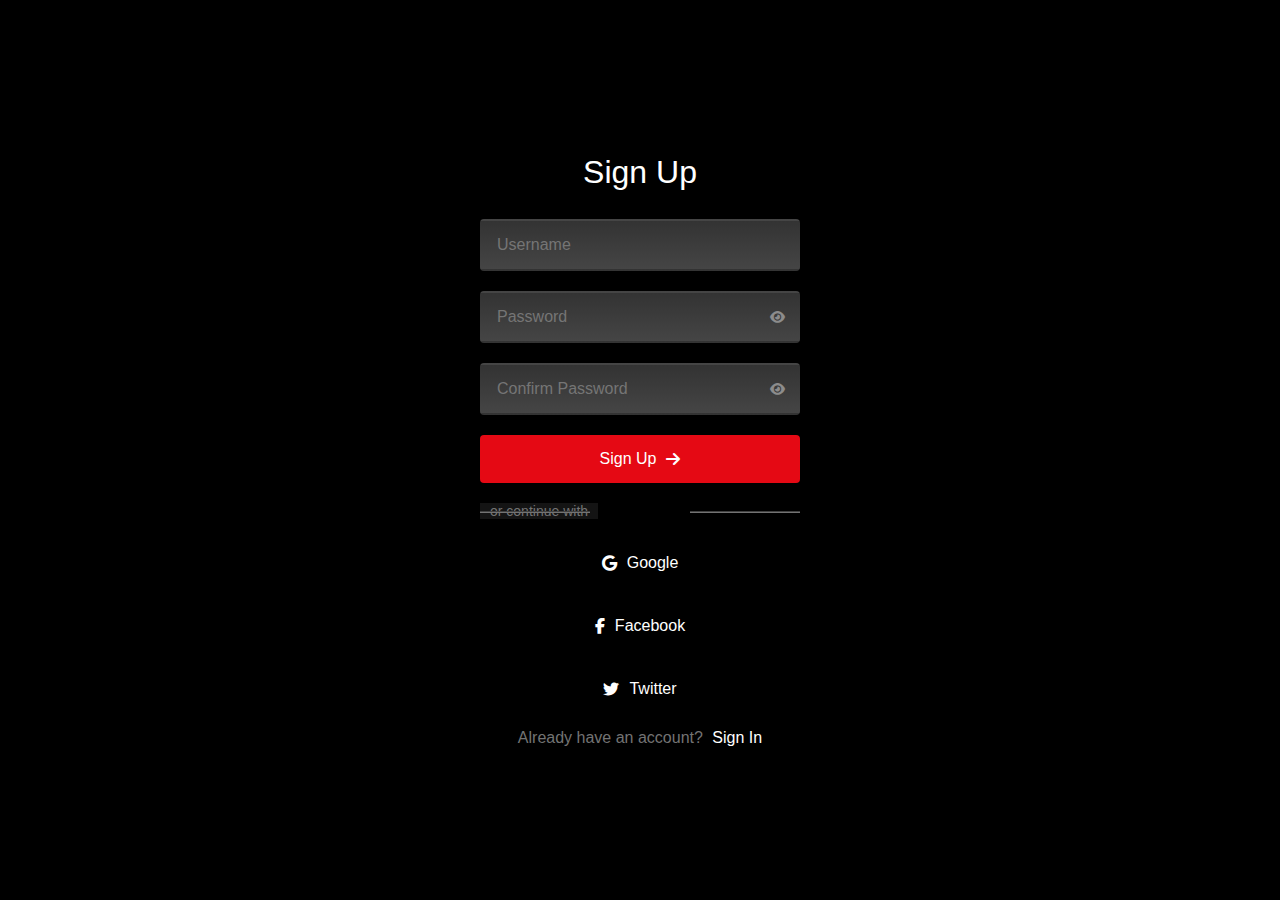
<file: Netflix-Clone-main/signup.html>
<!DOCTYPE html>
<html lang="en">
<head>
    <meta charset="UTF-8">
    <meta name="viewport" content="width=device-width, initial-scale=1.0">
    <title>Netflix Sign Up</title>
    <link rel="stylesheet" href="src/styles.css">
    <link rel="stylesheet" href="https://cdnjs.cloudflare.com/ajax/libs/font-awesome/6.5.1/css/all.min.css">
    <style>
        .signup-container {
            min-height: 100vh;
            background: linear-gradient(rgba(0, 0, 0, 0.7), rgba(0, 0, 0, 0.7)),
                url('https://assets.nflxext.com/ffe/siteui/vlv3/9134db96-10d6-4a64-a619-a21da22f8999/a449fabb-05e4-4c8a-b062-b0bec7d03085/IN-en-20240115-trifectadaily-perspective_alpha_website_large.jpg');
            background-size: cover;
            background-position: center;
            display: flex;
            align-items: center;
            justify-content: center;
            padding: 20px;
        }

        .signup-form {
            width: 100%;
            max-width: 400px;
            background: rgba(0, 0, 0, 0.85);
            padding: 40px;
            border-radius: 8px;
            box-shadow: 0 0 30px rgba(0, 0, 0, 0.7);
        }

        .form-title {
            color: white;
            font-size: 32px;
            font-weight: 500;
            margin-bottom: 28px;
            text-align: center;
        }

        .form-group {
            position: relative;
            margin-bottom: 20px;
        }

        .form-input {
            width: 100%;
            padding: 15px;
            border: 1px solid #333;
            border-radius: 4px;
            background: #333;
            color: white;
            font-size: 16px;
            transition: all 0.3s ease;
        }

        .form-input:focus {
            outline: none;
            background: #454545;
            border-color: #e50914;
        }

        .form-input.error {
            border-color: #e50914;
        }

        .password-input {
            padding-right: 40px;
        }

        .password-toggle {
            position: absolute;
            right: 10px;
            top: 50%;
            transform: translateY(-50%);
            background: none;
            border: none;
            color: #8c8c8c;
            cursor: pointer;
            padding: 5px;
        }

        .password-toggle:hover {
            color: white;
        }

        .error-message {
            color: #e50914;
            font-size: 13px;
            margin-top: 6px;
            display: none;
        }

        .btn {
            width: 100%;
            padding: 15px;
            border: none;
            border-radius: 4px;
            font-size: 16px;
            font-weight: 500;
            cursor: pointer;
            transition: all 0.3s ease;
            display: flex;
            align-items: center;
            justify-content: center;
            gap: 10px;
            margin-bottom: 15px;
        }

        .btn-primary {
            background: #e50914;
            color: white;
        }

        .btn-primary:hover {
            background: #f40612;
        }

        .btn-social {
            color: white;
        }

        .btn-google {
            background: transparent;
        }

        .btn-facebook {
            background: transparent;
        }

        .btn-twitter {
            background: transparent;
        }

        .btn-social:hover {
            opacity: 0.9;
            transform: translateY(-2px);
        }

        .divider {
            display: flex;
            align-items: center;
            text-align: center;
            margin: 20px 0;
            color: #737373;
        }

        .divider::before,
        .divider::after {
            content: '';
            flex: 1;
            border-bottom: 1px solid #737373;
        }

        .divider span {
            padding: 0 10px;
        }

        .signin-link {
            color: #737373;
            text-align: center;
            margin-top: 16px;
        }

        .signin-link a {
            color: white;
            text-decoration: none;
            margin-left: 5px;
        }

        .signin-link a:hover {
            text-decoration: underline;
        }

        .loading {
            pointer-events: none;
            opacity: 0.8;
        }

        @keyframes spin {
            0% { transform: rotate(0deg); }
            100% { transform: rotate(360deg); }
        }

        .spin {
            animation: spin 1s linear infinite;
        }
    </style>
</head>
<body>
    <div class="signup-container">
        <form class="signup-form" id="signupForm">
            <h1 class="form-title">Sign Up</h1>
            
            <div class="form-group">
                <input type="text" class="form-input" id="username" placeholder="Username" required>
                <div class="error-message" id="usernameError">Username is required</div>
            </div>

            <div class="form-group">
                <input type="password" class="form-input password-input" id="password" placeholder="Password" required>
                <button type="button" class="password-toggle" id="passwordToggle">
                    <i class="fas fa-eye"></i>
                </button>
                <div class="error-message" id="passwordError">Password must be at least 6 characters</div>
            </div>

            <div class="form-group">
                <input type="password" class="form-input password-input" id="confirmPassword" placeholder="Confirm Password" required>
                <button type="button" class="password-toggle" id="confirmPasswordToggle">
                    <i class="fas fa-eye"></i>
                </button>
                <div class="error-message" id="confirmPasswordError">Passwords do not match</div>
            </div>

            <button type="submit" class="btn btn-primary" id="signupButton">
                <span>Sign Up</span>
                <i class="fas fa-arrow-right"></i>
            </button>

            <div class="divider">
                <span>or continue with</span>
            </div>

            <button type="button" class="btn btn-social btn-google" onclick="handleSocialLogin('Google')">
                <i class="fab fa-google"></i>
                Google
            </button>

            <button type="button" class="btn btn-social btn-facebook" onclick="handleSocialLogin('Facebook')">
                <i class="fab fa-facebook-f"></i>
                Facebook
            </button>

            <button type="button" class="btn btn-social btn-twitter" onclick="handleSocialLogin('Twitter')">
                <i class="fab fa-twitter"></i>
                Twitter
            </button>

            <p class="signin-link">
                Already have an account?
                <a href="signin.html">Sign In</a>
            </p>
        </form>
    </div>

    <script>
        document.addEventListener('DOMContentLoaded', () => {
            const form = document.getElementById('signupForm');
            const passwordInput = document.getElementById('password');
            const confirmPasswordInput = document.getElementById('confirmPassword');
            const passwordToggle = document.getElementById('passwordToggle');
            const confirmPasswordToggle = document.getElementById('confirmPasswordToggle');
            const signupButton = document.getElementById('signupButton');

            // Toggle password visibility
            function togglePasswordVisibility(input, button) {
                const type = input.type === 'password' ? 'text' : 'password';
                input.type = type;
                button.innerHTML = `<i class="fas fa-${type === 'password' ? 'eye' : 'eye-slash'}"></i>`;
            }

            passwordToggle.addEventListener('click', () => 
                togglePasswordVisibility(passwordInput, passwordToggle));
            
            confirmPasswordToggle.addEventListener('click', () => 
                togglePasswordVisibility(confirmPasswordInput, confirmPasswordToggle));

            // Form validation
            function showError(input, message) {
                const errorElement = document.getElementById(`${input.id}Error`);
                input.classList.add('error');
                errorElement.style.display = 'block';
                errorElement.textContent = message;
            }

            function hideError(input) {
                const errorElement = document.getElementById(`${input.id}Error`);
                input.classList.remove('error');
                errorElement.style.display = 'none';
            }

            function validateForm() {
                let isValid = true;
                const username = document.getElementById('username');

                if (!username.value.trim()) {
                    showError(username, 'Username is required');
                    isValid = false;
                }

                if (passwordInput.value.length < 6) {
                    showError(passwordInput, 'Password must be at least 6 characters');
                    isValid = false;
                }

                if (passwordInput.value !== confirmPasswordInput.value) {
                    showError(confirmPasswordInput, 'Passwords do not match');
                    isValid = false;
                }

                return isValid;
            }

            // Handle form submission
            form.addEventListener('submit', async (e) => {
                e.preventDefault();
                if (!validateForm()) return;

                signupButton.disabled = true;
                signupButton.classList.add('loading');
                signupButton.innerHTML = '<i class="fas fa-spinner spin"></i> Signing up...';

                try {
                    // Simulate API call
                    await new Promise(resolve => setTimeout(resolve, 2000));
                    
                    signupButton.innerHTML = '<i class="fas fa-check"></i> Success!';
                    setTimeout(() => {
                        window.location.href = 'browse.html';
                    }, 1000);
                } catch (error) {
                    signupButton.innerHTML = '<i class="fas fa-times"></i> Error';
                    setTimeout(() => {
                        signupButton.disabled = false;
                        signupButton.classList.remove('loading');
                        signupButton.innerHTML = '<span>Sign Up</span><i class="fas fa-arrow-right"></i>';
                    }, 2000);
                }
            });

            // Clear errors on input
            const inputs = form.querySelectorAll('.form-input');
            inputs.forEach(input => {
                input.addEventListener('input', () => hideError(input));
            });
        });

        // Handle social login
        async function handleSocialLogin(platform) {
            const button = document.querySelector(`.btn-${platform.toLowerCase()}`);
            const originalContent = button.innerHTML;
            
            button.disabled = true;
            button.classList.add('loading');
            button.innerHTML = `<i class="fas fa-spinner spin"></i> Connecting...`;

            try {
                // Simulate API call
                await new Promise(resolve => setTimeout(resolve, 2000));
                button.innerHTML = `<i class="fas fa-check"></i> Connected!`;
                setTimeout(() => {
                    window.location.href = 'browse.html';
                }, 1000);
            } catch (error) {
                button.innerHTML = `<i class="fas fa-times"></i> Failed`;
                setTimeout(() => {
                    button.disabled = false;
                    button.classList.remove('loading');
                    button.innerHTML = originalContent;
                }, 2000);
            }
        }
    </script>
</body>
</html>
</file>
<file: Netflix-Clone-main/src/styles.css>
* {
  margin: 0;
  padding: 0;
  box-sizing: border-box;
}

body {
  background-color: black;
  color: white;
  font-family: "Poppins", sans-serif;
}

.navbar {
  position: absolute;
  top: 0;
  width: 100%;
  display: flex;
  justify-content: space-between;
  padding: 3% 5%;
  z-index: 10;
}

.navbar__brand {
  width: 100px;
  height: 100%;
}

.brand__logo {
  width: 100%;
  height: 100%;
}

.language__drop__down {
  background: transparent;
  border: none;
  color: white;
}

.language__drop__down:focus {
  outline: none;
}

.language__drop__down option {
  background-color: black;
}

.dropdown__container {
  border: 1px solid white;
  padding: 0.4rem;
  border-radius: 4px;
  background: rgba(0, 0, 0, 0.4);
}

.signin__button {
  background-color: #dc030f;
  border: 1px solid #dc030f;
  color: white;
  padding: 0.25rem 0.5rem;
  border-radius: 4px;
}

.navbar__nav__items {
  display: flex;
  gap: 10px;
}

.nav__buttons {
    display: flex;
    gap: 16px;
    align-items: center;
}

.nav__button {
    padding: 8px 16px;
    border-radius: 4px;
    font-size: 14px;
    font-weight: 500;
    cursor: pointer;
    transition: all 0.3s cubic-bezier(0.4, 0, 0.2, 1);
    position: relative;
    overflow: hidden;
    display: flex;
    align-items: center;
    justify-content: center;
    min-width: 90px;
    height: 36px;
}

.nav__button::after {
    content: '';
    position: absolute;
    top: 50%;
    left: 50%;
    width: 0;
    height: 0;
    background: rgba(255, 255, 255, 0.2);
    border-radius: 50%;
    transform: translate(-50%, -50%);
    transition: width 0.6s ease-out, height 0.6s ease-out;
}

.nav__button:active::after {
    width: 200px;
    height: 200px;
    opacity: 0;
}

.nav__button--signin {
    background: transparent;
    border: 1px solid rgba(255, 255, 255, 0.7);
    color: white;
}

.nav__button--signin:hover {
    background: rgba(255, 255, 255, 0.1);
    border-color: white;
    transform: translateY(-2px);
}

.nav__button--signup {
    background: #e50914;
    border: none;
    color: white;
    box-shadow: 0 2px 4px rgba(0, 0, 0, 0.2);
}

.nav__button--signup:hover {
    background: #f40612;
    transform: translateY(-2px);
    box-shadow: 0 4px 8px rgba(229, 9, 20, 0.3);
}

.nav__button i {
    margin-right: 8px;
    transition: transform 0.3s ease;
}

.nav__button:hover i {
    transform: translateX(3px);
}

.nav__button.loading {
    pointer-events: none;
    opacity: 0.8;
}

.nav__button.loading .button__text {
    visibility: hidden;
}

.nav__button.loading::before {
    content: '';
    position: absolute;
    width: 20px;
    height: 20px;
    border: 2px solid rgba(255, 255, 255, 0.3);
    border-top-color: white;
    border-radius: 50%;
    animation: spin 1s linear infinite;
}

.nav__button.success {
    background: #2ecc71;
    border-color: #2ecc71;
}

.nav__button.success i {
    transform: scale(1.2);
}

@media (max-width: 768px) {
    .nav__buttons {
        gap: 8px;
    }

    .nav__button {
        padding: 6px 12px;
        min-width: 80px;
        height: 32px;
        font-size: 13px;
    }
}

.nav__buttons {
    opacity: 0;
    transform: translateY(-10px);
    animation: fadeInDown 0.5s ease forwards;
}

@keyframes fadeInDown {
    from {
        opacity: 0;
        transform: translateY(-10px);
    }
    to {
        opacity: 1;
        transform: translateY(0);
    }
}

.nav__button--signin {
    animation: slideIn 0.5s ease 0.2s both;
}

.nav__button--signup {
    animation: slideIn 0.5s ease 0.4s both;
}

@keyframes slideIn {
    from {
        opacity: 0;
        transform: translateX(20px);
    }
    to {
        opacity: 1;
        transform: translateX(0);
    }
}

.hero__bg__image__container {
  width: 100%;
  height: 80vh;
}

.hero__bg__image {
  width: 100%;
  height: 100%;
  object-fit: cover;
}

.hero__bg__overlay {
  position: absolute;
  inset: 0;
  width: 100%;
  height: 80vh;
  background: rgba(0, 0, 0, 0.4);
  background-image: linear-gradient(
    to top,
    rgba(0, 0, 0, 0.8) 0,
    rgba(0, 0, 0, 0) 60%,
    rgba(0, 0, 0, 0.8) 100%
  );
}

.hero__card {
  position: absolute;
  top: 20%;
  text-align: center;
  display: flex;
  flex-direction: column;
  gap: 10px;
}

.hero__title {
  font-weight: 600;
  font-size: 2rem;
}

.hero__subtitle,
.hero__description {
  font-weight: 400;
  font-size: 1rem;
}

.hero__description {
  margin: 0 50px;
}

.email__input {
  border: none;
  background: transparent;
  width: 100%;
  height: 100%;
  padding-left: 7px;
  transition: all 0.3s cubic-bezier(0.4, 0, 0.2, 1);
  border: 2px solid transparent;
}

.email__label {
  color: black;
  position: absolute;
  top: 28%;
  left: 2%;
  color: rgb(153, 149, 149);
  transition: 0.5s;
  transition: all 0.3s cubic-bezier(0.4, 0, 0.2, 1);
}

.email__form__container {
  display: flex;
  flex-direction: column;
  justify-content: center;
  align-items: center;
  gap: 15px;
  position: relative;
  overflow: hidden;
}

.form__container {
  background-color: white;
  width: 90%;
  height: 50px;
  position: relative;
  transition: all 0.3s ease;
}

.email__input:focus + .email__label {
  top: 0.2rem;
  font-size: 10px;
}

.email__input:not(:placeholder-shown).email__input:not(:focus) + .email__label {
  top: 0.2rem;
  font-size: 10px;
}

.email__input:focus {
  transform: scale(1.02);
  border-color: #e50914;
  box-shadow: 0 0 15px rgba(229, 9, 20, 0.3);
  background: linear-gradient(to bottom, #454545, #666666);
}

.email__input:focus-visible {
  outline: none;
}

.primary__button {
  background-color: #dc030f;
  border: 1px solid #dc030f;
  color: white;
  padding: 0.8rem 1.2rem;
  border-radius: 2px;
  font-size: 15px;
  letter-spacing: 1px;
  position: relative;
  overflow: hidden;
  transition: all 0.4s cubic-bezier(0.4, 0, 0.2, 1);
  background: linear-gradient(45deg, #e50914, #b20710);
  background-size: 200% 200%;
  animation: gradientShift 3s ease infinite;
}

@keyframes gradientShift {
    0% { background-position: 0% 50%; }
    50% { background-position: 100% 50%; }
    100% { background-position: 0% 50%; }
}

.primary__button:hover {
    transform: translateY(-2px) scale(1.05);
    box-shadow: 0 6px 20px rgba(229, 9, 20, 0.4);
}

.primary__button:before {
    content: '';
    position: absolute;
    top: 0;
    left: -100%;
    width: 100%;
    height: 100%;
    background: linear-gradient(
        120deg,
        transparent,
        rgba(255, 255, 255, 0.3),
        transparent
    );
    transition: 0.6s;
}

.primary__button:hover:before {
    left: 100%;
}

.primary__button i {
    transition: transform 0.3s ease;
}

.primary__button:hover i {
    transform: translateX(5px);
}

.form__container.focused .email__label,
.email__input:not(:placeholder-shown) + .email__label {
    transform: translateY(-130%) scale(0.8);
    color: #e50914;
}

.form__container.success .email__input {
    border-color: #2ecc71;
    animation: successPulse 1s ease;
}

@keyframes successPulse {
    0% { box-shadow: 0 0 0 0 rgba(46, 204, 113, 0.4); }
    70% { box-shadow: 0 0 0 10px rgba(46, 204, 113, 0); }
    100% { box-shadow: 0 0 0 0 rgba(46, 204, 113, 0); }
}

.form__container.error .email__input {
    border-color: #e74c3c;
    animation: errorShake 0.5s cubic-bezier(.36,.07,.19,.97) both;
}

.primary__button.loading {
    pointer-events: none;
    opacity: 0.8;
}

.primary__button.loading i {
    animation: loadingSpin 1s linear infinite;
}

@keyframes loadingSpin {
    0% { transform: rotate(0deg); }
    100% { transform: rotate(360deg); }
}

.email__validation__message {
    position: absolute;
    bottom: -20px;
    left: 0;
    font-size: 12px;
    color: #e74c3c;
    opacity: 0;
    transform: translateY(10px);
    transition: all 0.3s ease;
}

.form__container.error .email__validation__message {
    opacity: 1;
    transform: translateY(0);
}

.email__form__container.success {
    animation: successBounce 0.5s cubic-bezier(0.68, -0.55, 0.265, 1.55);
}

@keyframes successBounce {
    0%, 100% { transform: scale(1); }
    50% { transform: scale(1.05); }
}

.feature {
  border-top: 8px solid #222;
  padding: 2rem 1rem;
}

.feature__details {
  text-align: center;
}

.feature__title {
  font-size: 25px;
  font-weight: 600;
  margin: 10px 0;
}

.feature__sub__title {
  font-size: 15px;
  font-weight: 400;
}

.feature__image__container {
  width: 100%;
  position: relative;
}
.feature__image {
  width: 100%;
}

.feature__backgroud__video__container {
  position: absolute;
  width: 100%;
  top: 20%;
  left: 13%;
  height: 100%;
  max-width: 73%;
  max-height: 54%;
  z-index: -2;
}

.feature__backgroud__video {
  width: 100%;
}

.feature__2__poster__container {
  position: absolute;
  bottom: 8%;
  left: 50%;
  transform: translateX(-50%);
  width: 100%;
  max-width: 16em;
  display: flex;
  align-items: center;
  background-color: black;
  border: 2px solid rgba(255, 255, 255, 0.25);
  border-radius: 10px;
  height: 60px;
  padding: 0.25rem 0.6rem;
  gap: 15px;
}

.poster__container {
  width: 20%;
}

.poster {
  width: 100%;
  height: 100%;
}
.poster__details {
  width: 60%;
}
.poster__details > h4 {
  font-size: 13px;
  font-weight: 500;
}
.poster__details > h6 {
  font-size: 12px;
  font-weight: 400;
  color: rgb(63, 63, 246);
}

.download__gif__container {
  width: 20%;
  height: 100%;
}
.gif {
  width: 100%;
  height: 100%;
}

.feature__3__backgroud__video__container {
  max-width: 63%;
  max-height: 47%;
  z-index: -2;
  top: 9%;
  left: 19%;
}

.FAQ__accordian {
  width: 100%;
}
.FAQ__title {
  width: 100%;
  display: flex;
  justify-content: space-between;
  padding: 15px 20px;
  font-size: 18px;
  background-color: #303030;
  border: 1px solid #303030;
  color: white;
}

.FAQ__visible {
  background-color: #303030;
  border-top: 1px solid black;
  max-height: 0;
  overflow: hidden;
  transition: max-height 0.5s ease-in-out;
}

.FAQ__visible > p {
  margin: 1rem;
}
.FAQ__list__container {
  border-top: 8px solid #222;
  padding: 2rem 0;
}
.FAQ__heading {
  font-size: 20px;
  text-align: center;
  font-weight: 600;
  margin: 1rem 3rem;
}

.FAQ__list {
  display: flex;
  flex-direction: column;
  justify-content: center;
  align-items: center;
  gap: 10px;
}

.FAQ__get__started__email {
  text-align: center;
}

.FAQ__get__started__email > h3 {
  font-size: 18px;
  font-weight: 400;
  margin: 2rem 0;
}

footer {
  border-top: 8px solid #333;
  padding: 2rem 1rem;
  color: #757575;
  display: flex;
  flex-direction: column;
  gap: 20px;
}

.footer__row__2 {
  display: flex;
  flex-wrap: wrap;
  justify-content: space-around;
  gap: 20px;
}

.footer__row__1 > h4 {
  font-size: 15px;
  font-weight: 500;
}

.footer__row__3 > .dropdown__container {
  width: fit-content;
  border: 1px solid #757575;
  color: #757575;
}

.footer__row__3 > .dropdown__container > .language__drop__down {
  color: #757575;
}

/* Sign In Modal Styles */
.modal {
  display: none;
  position: fixed;
  z-index: 1000;
  left: 0;
  top: 0;
  width: 100%;
  height: 100%;
  background-color: rgba(0, 0, 0, 0.7);
  backdrop-filter: blur(5px);
  opacity: 0;
  transition: opacity 0.3s ease-in-out;
}

.modal.show {
  opacity: 1;
}

.modal-content {
  position: relative;
  margin: 5% auto;
  width: 100%;
  max-width: 450px;
  animation: modalFadeIn 0.5s ease-out;
}

.signin-form .form-group {
  animation: slideIn 0.5s ease-out forwards;
  opacity: 0;
}

.signin-form .form-group:nth-child(1) {
  animation-delay: 0.2s;
}

.signin-form .form-group:nth-child(2) {
  animation-delay: 0.4s;
}

.signin-button {
  animation: slideIn 0.5s ease-out forwards;
  animation-delay: 0.6s;
  opacity: 0;
}

.form-help {
  animation: slideIn 0.5s ease-out forwards;
  animation-delay: 0.8s;
  opacity: 0;
}

.signin-footer {
  animation: slideIn 0.5s ease-out forwards;
  animation-delay: 1s;
  opacity: 0;
}

/* Animations */
@keyframes modalFadeIn {
  from {
    opacity: 0;
    transform: scale(0.8);
  }
  to {
    opacity: 1;
    transform: scale(1);
  }
}

@keyframes slideIn {
  from {
    transform: translateY(-20px);
    opacity: 0;
  }
  to {
    transform: translateY(0);
    opacity: 1;
  }
}

@keyframes shake {
  0%, 100% { transform: translateX(0); }
  25% { transform: translateX(-5px); }
  75% { transform: translateX(5px); }
}

/* Input Focus Animations */
.form-group input {
  transition: all 0.3s ease;
  border: 2px solid transparent;
}

.form-group input:focus {
  transform: scale(1.02);
  border-color: #e50914;
  box-shadow: 0 0 10px rgba(229, 9, 20, 0.3);
}

/* Button Hover Animation */
.signin-button {
  transition: all 0.3s ease;
}

.signin-button:hover {
  transform: translateY(-2px);
  box-shadow: 0 4px 8px rgba(0, 0, 0, 0.2);
}

.signin-button:active {
  transform: translateY(0);
}

/* Error Animation */
.form-group.error input {
  animation: shake 0.5s ease-in-out;
  border-color: #e87c03;
}

/* Close Button Animation */
.close {
  transition: all 0.3s ease;
}

.close:hover {
  transform: rotate(90deg);
  color: #e50914;
}

/* Sign In Button Animation */
.signin-btn {
  transition: all 0.3s ease;
}

.signin-btn:hover {
  transform: scale(1.05);
  box-shadow: 0 2px 8px rgba(229, 9, 20, 0.5);
}

.close {
  position: absolute;
  right: 20px;
  top: 20px;
  color: #aaa;
  font-size: 28px;
  font-weight: bold;
  cursor: pointer;
}

.close:hover {
  color: #fff;
}

.signin-btn {
  background-color: #e50914;
  color: white;
  padding: 7px 17px;
  border-radius: 3px;
  border: none;
  cursor: pointer;
  font-weight: 400;
  font-size: 1rem;
}

.signin-btn:hover {
  background-color: #f40612;
}

/* Animated Sign In Modal */
.signin__modal {
    display: none;
    position: fixed;
    z-index: 1000;
    left: 0;
    top: 0;
    width: 100%;
    height: 100%;
    background-color: rgba(0, 0, 0, 0);
    overflow: auto;
    transition: background-color 0.3s ease;
}

.signin__modal.show {
    background-color: rgba(0, 0, 0, 0.8);
}

.signin__modal .modal__content {
    background: rgba(0, 0, 0, 0.85);
    margin: 5% auto;
    padding: 40px;
    width: 90%;
    max-width: 450px;
    border-radius: 4px;
    position: relative;
    transform: translateY(-100px);
    opacity: 0;
    transition: all 0.5s cubic-bezier(0.4, 0, 0.2, 1);
}

.signin__modal.show .modal__content {
    transform: translateY(0);
    opacity: 1;
}

.signin__form .form__group {
    opacity: 0;
    transform: translateY(20px);
    transition: all 0.5s cubic-bezier(0.4, 0, 0.2, 1);
}

.signin__modal.show .form__group {
    opacity: 1;
    transform: translateY(0);
}

.signin__modal.show .form__group:nth-child(1) {
    transition-delay: 0.2s;
}

.signin__modal.show .form__group:nth-child(2) {
    transition-delay: 0.3s;
}

.signin__modal.show .signin__button {
    transition-delay: 0.4s;
}

.signin__modal.show .social__login {
    transition-delay: 0.5s;
}

.form__input {
    width: 100%;
    padding: 16px;
    border: 1px solid #333;
    border-radius: 4px;
    background: #333;
    color: white;
    font-size: 16px;
    transition: all 0.3s cubic-bezier(0.4, 0, 0.2, 1);
}

.form__input:focus {
    outline: none;
    background: #454545;
    border-color: #e50914;
    transform: scale(1.02);
}

.form__label {
    position: absolute;
    left: 16px;
    top: 50%;
    transform: translateY(-50%);
    color: #8c8c8c;
    transition: all 0.3s cubic-bezier(0.4, 0, 0.2, 1);
    pointer-events: none;
}

.form__input:focus + .form__label,
.form__input:not(:placeholder-shown) + .form__label {
    top: 0;
    font-size: 12px;
    background: #333;
    padding: 0 4px;
    color: #e50914;
    transform: translateY(-50%) scale(0.9);
}

.signin__button {
    width: 100%;
    padding: 16px;
    background: #e50914;
    color: white;
    border: none;
    border-radius: 4px;
    font-size: 16px;
    font-weight: 500;
    margin-top: 24px;
    cursor: pointer;
    transition: all 0.3s cubic-bezier(0.4, 0, 0.2, 1);
    opacity: 0;
    transform: translateY(20px);
    position: relative;
    overflow: hidden;
}

.signin__modal.show .signin__button {
    opacity: 1;
    transform: translateY(0);
}

.signin__button:hover {
    background: #f40612;
    transform: translateY(-2px);
    box-shadow: 0 4px 12px rgba(229, 9, 20, 0.3);
}

.signin__button:after {
    content: '';
    position: absolute;
    top: 50%;
    left: 50%;
    width: 0;
    height: 0;
    background: rgba(255, 255, 255, 0.2);
    border-radius: 50%;
    transform: translate(-50%, -50%);
    transition: width 0.6s ease-out, height 0.6s ease-out;
}

.signin__button:active:after {
    width: 300px;
    height: 300px;
    opacity: 0;
}

.close__button {
    position: absolute;
    right: 20px;
    top: 20px;
    color: #aaa;
    font-size: 28px;
    font-weight: bold;
    cursor: pointer;
    transition: all 0.3s ease;
    transform: scale(1);
}

.close__button:hover {
    color: white;
    transform: scale(1.1) rotate(90deg);
}

.error__message {
    color: #e50914;
    font-size: 13px;
    margin-top: 6px;
    opacity: 0;
    transform: translateY(-10px);
    transition: all 0.3s cubic-bezier(0.4, 0, 0.2, 1);
}

.error__message.show {
    opacity: 1;
    transform: translateY(0);
}

/* Loading Animation */
@keyframes spin {
    0% { transform: rotate(0deg); }
    100% { transform: rotate(360deg); }
}

.loading-spinner {
    display: inline-block;
    width: 20px;
    height: 20px;
    border: 2px solid rgba(255, 255, 255, 0.3);
    border-radius: 50%;
    border-top-color: white;
    animation: spin 1s linear infinite;
    margin-right: 8px;
}

/* Success Animation */
@keyframes checkmark {
    from {
        transform: scale(0) rotate(-45deg);
        opacity: 0;
    }
    to {
        transform: scale(1) rotate(0);
        opacity: 1;
    }
}

.success-checkmark {
    color: #2ecc71;
    font-size: 20px;
    opacity: 0;
    transform: scale(0);
}

.success .success-checkmark {
    animation: checkmark 0.5s ease-in-out forwards;
}

/* Shake Animation for Errors */
@keyframes shake {
    0%, 100% { transform: translateX(0); }
    10%, 30%, 50%, 70%, 90% { transform: translateX(-5px); }
    20%, 40%, 60%, 80% { transform: translateX(5px); }
}

.shake {
    animation: shake 0.6s cubic-bezier(0.36, 0.07, 0.19, 0.97) both;
}

/* Modal Exit Animation */
.signin__modal.hide .modal__content {
    transform: translateY(100px);
    opacity: 0;
}

.signin__modal.hide {
    background-color: rgba(0, 0, 0, 0);
}

/* Responsive Animation Adjustments */
@media (max-width: 480px) {
    .signin__modal .modal__content {
        margin: 0;
        width: 100%;
        height: 100%;
        border-radius: 0;
        transform: translateX(-100%);
    }

    .signin__modal.show .modal__content {
        transform: translateX(0);
    }

    .signin__modal.hide .modal__content {
        transform: translateX(100%);
    }
}

@media (min-width: 768px) {
  .hero__bg__image__container {
    height: 100vh;
  }

  .hero__bg__overlay {
    height: 100vh;
  }
  .hero__card {
    top: 40%;
    left: 30%;
    transform: translate(-20%, -20%);
  }
  .hero__title {
    font-size: 3rem;
  }
  .hero__subtitle,
  .hero__description {
    font-size: 1.3rem;
  }

  .feature {
    padding: 4rem;
  }

  .feature__title {
    font-size: 35px;
  }

  .feature__sub__title {
    font-size: 20px;
  }
  .feature__2__poster__container {
    max-width: 26em;
    height: 85px;
  }
  .poster__container {
    width: 15%;
  }
  .download__gif__container {
    width: 3rem;
    height: 3rem;
  }

  .poster__details > h4 {
    font-size: 18px;
  }
  .poster__details > h6 {
    font-size: 14px;
  }
  .FAQ__title {
    font-size: 20px;
  }
  .FAQ__heading {
    font-size: 38px;
    font-weight: 500;
    letter-spacing: 1px;
  }
  .FAQ__list {
    padding: 1rem 5rem;
  }
  .FAQ__get__started__email {
    width: 75%;
    display: flex;
    flex-direction: column;
    justify-content: center;
    transform: translateX(15%);
  }
}

@media (min-width: 1024px) {
  .navbar {
    padding: 2% 5%;
  }

  .navbar__brand {
    width: 150px;
  }

  .signin__button {
    padding: 10px 20px;
    font-size: 18px;
  }
  .dropdown__container {
    padding: 10px 5px;
  }

  .navbar__nav__items {
    gap: 30px;
  }

  .hero__card {
    top: 50%;
    left: 50%;
    transform: translate(-50%, -50%);
  }

  .form__container {
    width: 50%;
  }
  .email__form__container {
    flex-direction: row;
    align-items: center;
    gap: 1px;
  }
  .primary__button {
    height: 50px;
  }

  .feature {
    display: flex;
    align-items: center;
    justify-content: space-between;
    gap: 20px;
  }

  .feature__details {
    text-align: left;
    padding: 0 6rem;
  }

  .feature__title {
    font-size: 50px;
  }

  .feature__sub__title {
    font-size: 25px;
  }

  .feature__image__container {
    max-width: 500px;
  }

  .feature:nth-child(even) {
    flex-direction: row-reverse;
  }

  .feature__2__poster__container {
    max-width: 20em;
    height: 100px;
    padding: 1rem;
  }
  .poster__container {
    width: 20%;
  }
  .FAQ__list {
    padding: 1rem 25rem;
  }
  .FAQ__get__started__email {
    transform: translateX(16%);
  }
  footer {
    padding: 2rem 20rem;
    justify-content: flex-start;
    text-align: left;
    align-items: flex-start;
  }

  .footer__row__2 {
    justify-content: space-between;
    align-items: flex-start;
    flex-wrap: nowrap;
  }

  .footer__row__1,
  .footer__row__3,
  .footer__row__4 {
    align-self: flex-start;
  }
}

@media (min-width: 1254px) {
}

/* Enhanced Animations */
@keyframes pulseGlow {
    0% { box-shadow: 0 0 5px rgba(229, 9, 20, 0.2); }
    50% { box-shadow: 0 0 20px rgba(229, 9, 20, 0.4); }
    100% { box-shadow: 0 0 5px rgba(229, 9, 20, 0.2); }
}

@keyframes floatButton {
    0%, 100% { transform: translateY(0); }
    50% { transform: translateY(-3px); }
}

@keyframes successCheck {
    from {
        transform: scale(0) rotate(-45deg);
        opacity: 0;
    }
    to {
        transform: scale(1) rotate(0);
        opacity: 1;
    }
}

@keyframes gradientBorder {
    0% { border-image-source: linear-gradient(45deg, #e50914, #b20710); }
    50% { border-image-source: linear-gradient(45deg, #b20710, #e50914); }
    100% { border-image-source: linear-gradient(45deg, #e50914, #b20710); }
}

/* Updated Modal Animation */
.modal-content {
    transform-origin: top;
    animation: modalFadeIn 0.6s cubic-bezier(0.68, -0.55, 0.265, 1.55);
}

/* Enhanced Input Animations */
.form-group input {
    transition: all 0.4s cubic-bezier(0.4, 0, 0.2, 1);
    border: 2px solid transparent;
    position: relative;
    background: linear-gradient(to bottom, #333333, #454545);
}

.form-group input:focus {
    transform: scale(1.02);
    border-color: #e50914;
    animation: pulseGlow 2s infinite;
    background: linear-gradient(to bottom, #454545, #666666);
}

/* Enhanced Button Animation */
.signin-button {
    position: relative;
    overflow: hidden;
    transition: all 0.4s cubic-bezier(0.4, 0, 0.2, 1);
    background: linear-gradient(45deg, #e50914, #b20710);
    background-size: 200% 200%;
}

.signin-button:hover {
    transform: translateY(-2px);
    box-shadow: 0 6px 12px rgba(229, 9, 20, 0.3);
    animation: floatButton 2s ease-in-out infinite;
    background-position: right center;
}

.signin-button:before {
    content: '';
    position: absolute;
    top: 0;
    left: -100%;
    width: 100%;
    height: 100%;
    background: linear-gradient(
        120deg,
        transparent,
        rgba(255, 255, 255, 0.2),
        transparent
    );
    transition: 0.5s;
}

.signin-button:hover:before {
    left: 100%;
}

/* Success Animation for Form Groups */
.form-group.success input {
    border-color: #2ecc71;
    animation: successCheck 0.5s ease-in-out;
}

/* Enhanced Modal Backdrop */
.modal {
    backdrop-filter: blur(8px);
    transition: all 0.4s cubic-bezier(0.4, 0, 0.2, 1);
    background: radial-gradient(
        circle at center,
        rgba(0, 0, 0, 0.8) 0%,
        rgba(0, 0, 0, 0.95) 100%
    );
}

/* Checkbox Animation */
.remember-me input[type="checkbox"] {
    position: relative;
    cursor: pointer;
    transition: all 0.3s ease;
}

.remember-me input[type="checkbox"]:checked {
    transform: scale(1.1);
    animation: successCheck 0.5s ease-in-out;
}

/* Help Link Animation */
.help-link {
    position: relative;
    text-decoration: none;
    transition: all 0.3s ease;
}

.help-link:after {
    content: '';
    position: absolute;
    width: 100%;
    height: 1px;
    bottom: -2px;
    left: 0;
    background-color: #b3b3b3;
    transform: scaleX(0);
    transform-origin: bottom right;
    transition: transform 0.3s ease;
}

.help-link:hover:after {
    transform: scaleX(1);
    transform-origin: bottom left;
}

/* Loading Animation */
@keyframes loadingDots {
    0%, 20% { content: '.'; }
    40%, 60% { content: '..'; }
    80%, 100% { content: '...'; }
}

.signin-button.loading:after {
    content: '';
    animation: loadingDots 1.5s infinite;
}

/* Input Label Animation */
.form-group {
    position: relative;
}

.form-group input::placeholder {
    transition: all 0.3s ease;
}

.form-group input:focus::placeholder {
    transform: translateY(-10px);
    opacity: 0;
}

/* Enhanced Error Animation */
@keyframes errorShake {
    0%, 100% { transform: translateX(0); }
    20%, 60% { transform: translateX(-5px); }
    40%, 80% { transform: translateX(5px); }
}

.form-group.error input {
    animation: errorShake 0.5s cubic-bezier(.36,.07,.19,.97) both;
    border-color: #e87c03;
    box-shadow: 0 0 10px rgba(232, 124, 3, 0.3);
}

/* Sign Up Modal Styles */
.signin__modal {
    display: none;
    position: fixed;
    z-index: 1000;
    left: 0;
    top: 0;
    width: 100%;
    height: 100%;
    background-color: rgba(0, 0, 0, 0.8);
    overflow: auto;
}

.modal__content {
    background: rgba(0, 0, 0, 0.85);
    margin: 5% auto;
    padding: 40px;
    width: 90%;
    max-width: 450px;
    border-radius: 4px;
    position: relative;
    color: white;
}

.close__button {
    position: absolute;
    right: 20px;
    top: 20px;
    color: #aaa;
    font-size: 28px;
    font-weight: bold;
    cursor: pointer;
}

.close__button:hover {
    color: white;
}

.signin__form {
    margin-top: 30px;
}

.form__group {
    position: relative;
    margin-bottom: 20px;
}

.form__input {
    width: 100%;
    padding: 16px;
    border: 1px solid #333;
    border-radius: 4px;
    background: #333;
    color: white;
    font-size: 16px;
    transition: all 0.3s ease;
}

.form__input:focus {
    outline: none;
    background: #454545;
    border-color: #e50914;
}

.form__input.error {
    border-color: #e50914;
}

.form__label {
    position: absolute;
    left: 16px;
    top: 50%;
    transform: translateY(-50%);
    color: #8c8c8c;
    transition: all 0.3s ease;
    pointer-events: none;
}

.form__input:focus + .form__label,
.form__input:not(:placeholder-shown) + .form__label {
    top: 0;
    font-size: 12px;
    background: #333;
    padding: 0 4px;
}

.error__message {
    color: #e50914;
    font-size: 13px;
    margin-top: 6px;
    display: block;
}

.password__toggle {
    position: absolute;
    right: 16px;
    top: 50%;
    transform: translateY(-50%);
    background: none;
    border: none;
    color: #8c8c8c;
    cursor: pointer;
    padding: 4px;
}

.password__toggle:hover {
    color: white;
}

.signin__button {
    width: 100%;
    padding: 16px;
    background: #e50914;
    color: white;
    border: none;
    border-radius: 4px;
    font-size: 16px;
    font-weight: 500;
    margin-top: 24px;
    cursor: pointer;
    transition: background 0.3s ease;
}

.signin__button:hover {
    background: #f40612;
}

.signin__button:disabled {
    opacity: 0.7;
    cursor: not-allowed;
}

.social__login {
    margin-top: 30px;
}

.divider {
    display: flex;
    align-items: center;
    text-align: center;
    color: #737373;
    margin: 20px 0;
}

.divider::before,
.divider::after {
    content: '';
    flex: 1;
    border-bottom: 1px solid #737373;
}

.divider span {
    padding: 0 10px;
}

.social__buttons {
    display: flex;
    flex-direction: row;
    justify-content: center;
    gap: 16px;
    margin-top: 16px;
}

.social__button {
    flex: 1;
    padding: 12px;
    border: none;
    border-radius: 4px;
    font-size: 14px;
    font-weight: 500;
    cursor: pointer;
    display: flex;
    align-items: center;
    justify-content: center;
    gap: 8px;
    color: white;
    transition: all 0.3s ease;
    max-width: 120px;
}

.social__button i {
    font-size: 18px;
}

.social__button:hover {
    transform: translateY(-2px);
    box-shadow: 0 4px 12px rgba(0, 0, 0, 0.2);
}

.social__button.google {
    background-color: #DB4437;
}

.social__button.facebook {
    background-color: #4267B2;
}

.social__button.twitter {
    background-color: #1DA1F2;
}

.social__button span {
    display: none;
}

.divider {
    position: relative;
    text-align: center;
    margin: 20px 0;
}

.divider::before,
.divider::after {
    content: '';
    position: absolute;
    top: 50%;
    width: calc(50% - 50px);
    height: 1px;
    background-color: #404040;
}

.divider::before {
    left: 0;
}

.divider::after {
    right: 0;
}

.divider span {
    background-color: #141414;
    padding: 0 16px;
    color: #737373;
    font-size: 14px;
}

/* Enhanced Modal Styles */
.modal__title {
    color: white;
    font-size: 32px;
    font-weight: 500;
    margin-bottom: 30px;
    text-align: center;
}

.form__options {
    display: flex;
    justify-content: space-between;
    align-items: center;
    margin-top: 16px;
    color: #b3b3b3;
    font-size: 13px;
}

.remember__me {
    display: flex;
    align-items: center;
    gap: 8px;
    cursor: pointer;
}

.remember__me input[type="checkbox"] {
    width: 16px;
    height: 16px;
    border: 1px solid #737373;
    border-radius: 2px;
    background: #333;
    cursor: pointer;
}

.help__link {
    color: #b3b3b3;
    text-decoration: none;
    transition: color 0.3s ease;
}

.help__link:hover {
    color: white;
    text-decoration: underline;
}

.text__button {
    background: none;
    border: none;
    color: white;
    font-weight: 500;
    cursor: pointer;
    padding: 0;
    margin-left: 4px;
    transition: all 0.3s ease;
}

.text__button:hover {
    text-decoration: underline;
}

.signup__prompt,
.signin__prompt {
    text-align: center;
    color: #737373;
    margin-top: 16px;
    font-size: 14px;
}

/* Form Animation Enhancements */
.form__group {
    position: relative;
    margin-bottom: 24px;
    opacity: 0;
    transform: translateY(20px);
    animation: slideUp 0.5s ease forwards;
}

.form__group:nth-child(1) { animation-delay: 0.1s; }
.form__group:nth-child(2) { animation-delay: 0.2s; }
.form__group:nth-child(3) { animation-delay: 0.3s; }
.form__group:nth-child(4) { animation-delay: 0.4s; }

@keyframes slideUp {
    from {
        opacity: 0;
        transform: translateY(20px);
    }
    to {
        opacity: 1;
        transform: translateY(0);
    }
}

/* Enhanced Input Styles */
.form__input {
    width: 100%;
    padding: 16px;
    background: #333;
    border: none;
    border-radius: 4px;
    color: white;
    font-size: 16px;
    transition: all 0.3s cubic-bezier(0.4, 0, 0.2, 1);
    border: 1px solid transparent;
}

.form__input:focus {
    outline: none;
    background: #454545;
    border-color: #e50914;
    box-shadow: 0 0 0 2px rgba(229, 9, 20, 0.2);
}

.form__label {
    position: absolute;
    left: 16px;
    top: 50%;
    transform: translateY(-50%);
    color: #8c8c8c;
    pointer-events: none;
    transition: all 0.3s cubic-bezier(0.4, 0, 0.2, 1);
    background: transparent;
    padding: 0 4px;
}

.form__input:focus + .form__label,
.form__input:not(:placeholder-shown) + .form__label {
    top: 0;
    transform: translateY(-50%) scale(0.8);
    color: #e50914;
    background: #333;
}

/* Enhanced Button Styles */
.signin__button {
    width: 100%;
    padding: 16px;
    background: #e50914;
    color: white;
    border: none;
    border-radius: 4px;
    font-size: 16px;
    font-weight: 500;
    cursor: pointer;
    transition: all 0.3s cubic-bezier(0.4, 0, 0.2, 1);
    display: flex;
    align-items: center;
    justify-content: center;
    gap: 8px;
    position: relative;
    overflow: hidden;
}

.signin__button:hover {
    background: #f40612;
    transform: translateY(-2px);
    box-shadow: 0 4px 12px rgba(229, 9, 20, 0.3);
}

.signin__button i {
    transition: transform 0.3s ease;
}

.signin__button:hover i {
    transform: translateX(4px);
}

/* Social Login Enhancements */
.social__login {
    margin-top: 32px;
    opacity: 0;
    transform: translateY(20px);
    animation: slideUp 0.5s ease 0.5s forwards;
}

.social__buttons {
    display: flex;
    flex-direction: row;
    justify-content: center;
    gap: 16px;
    margin-top: 16px;
}

.social__button {
    flex: 1;
    padding: 12px;
    border: none;
    border-radius: 4px;
    font-size: 14px;
    font-weight: 500;
    cursor: pointer;
    display: flex;
    align-items: center;
    justify-content: center;
    gap: 8px;
    color: white;
    transition: all 0.3s ease;
    max-width: 120px;
}

.social__button i {
    font-size: 18px;
}

.social__button:hover {
    transform: translateY(-2px);
    box-shadow: 0 4px 12px rgba(0, 0, 0, 0.2);
}

.social__button.google {
    background-color: #DB4437;
}

.social__button.facebook {
    background-color: #4267B2;
}

.social__button.twitter {
    background-color: #1DA1F2;
}

.social__button span {
    display: none;
}

/* Modal Animation Refinements */
.signin__modal .modal__content {
    transform: scale(0.9) translateY(-30px);
    opacity: 0;
    transition: all 0.4s cubic-bezier(0.4, 0, 0.2, 1);
}

.signin__modal.show .modal__content {
    transform: scale(1) translateY(0);
    opacity: 1;
}

/* Loading and Success States */
.loading .button__text {
    visibility: hidden;
}

.loading::after {
    content: '';
    position: absolute;
    width: 20px;
    height: 20px;
    border: 2px solid rgba(255, 255, 255, 0.3);
    border-top-color: white;
    border-radius: 50%;
    animation: spin 1s linear infinite;
    top: 50%;
    left: 50%;
    transform: translate(-50%, -50%);
}

.success {
    background: #2ecc71 !important;
}

.success i {
    animation: checkmark 0.5s ease-in-out forwards;
}

@keyframes checkmark {
    0% { transform: scale(0); }
    50% { transform: scale(1.5); }
    100% { transform: scale(1); }
}

/* Error State Enhancements */
.error__message {
    position: absolute;
    left: 0;
    bottom: -20px;
    color: #e50914;
    font-size: 12px;
    opacity: 0;
    transform: translateY(-10px);
    transition: all 0.3s ease;
}

.error__message.show {
    opacity: 1;
    transform: translateY(0);
}

.form__input.error {
    border-color: #e50914;
    animation: shake 0.6s cubic-bezier(0.36, 0.07, 0.19, 0.97) both;
}

@keyframes shake {
    10%, 90% { transform: translateX(-1px); }
    20%, 80% { transform: translateX(2px); }
    30%, 50%, 70% { transform: translateX(-4px); }
    40%, 60% { transform: translateX(4px); }
}
</file>
